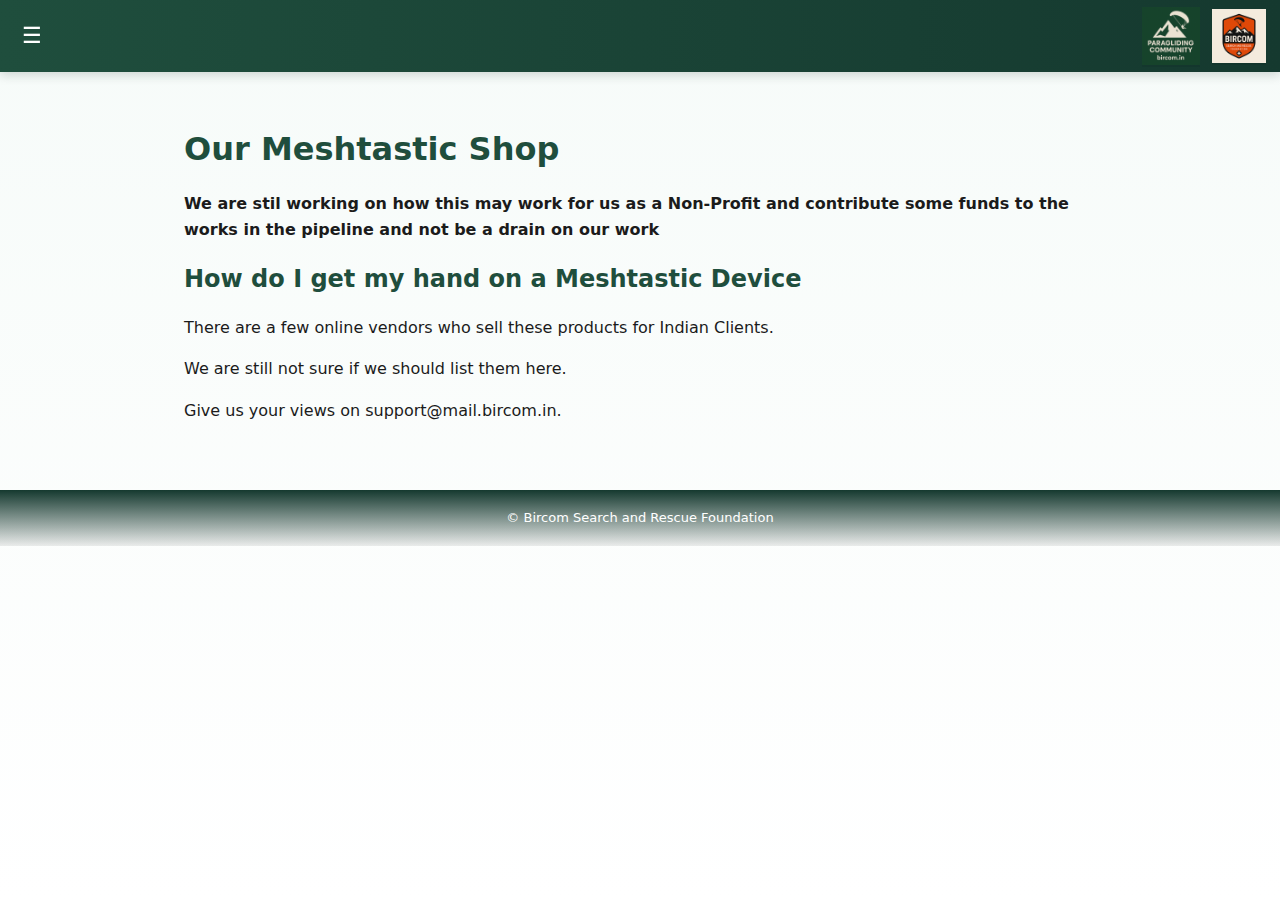
<file: index.html>
<!doctype html>
<html lang="en">
  <head>
    <meta charset="utf-8" />
    <title>Redirecting…</title>
    <meta name="robots" content="noindex" />
    <link rel="canonical" href="https://shop.bircom.in/shop.html" />
    <!-- Instant HTML redirect -->
    <meta http-equiv="refresh" content="0; url=shop.html" />
    <script>
      // JS fallback (also removes this page from history)
      window.location.replace('shop.html');
    </script>
  </head>
  <body>
    <p>If you are not redirected automatically, <a href="https://shop.bircom.in/shop.html">click here</a>.</p>
  </body>
</html>
</file>
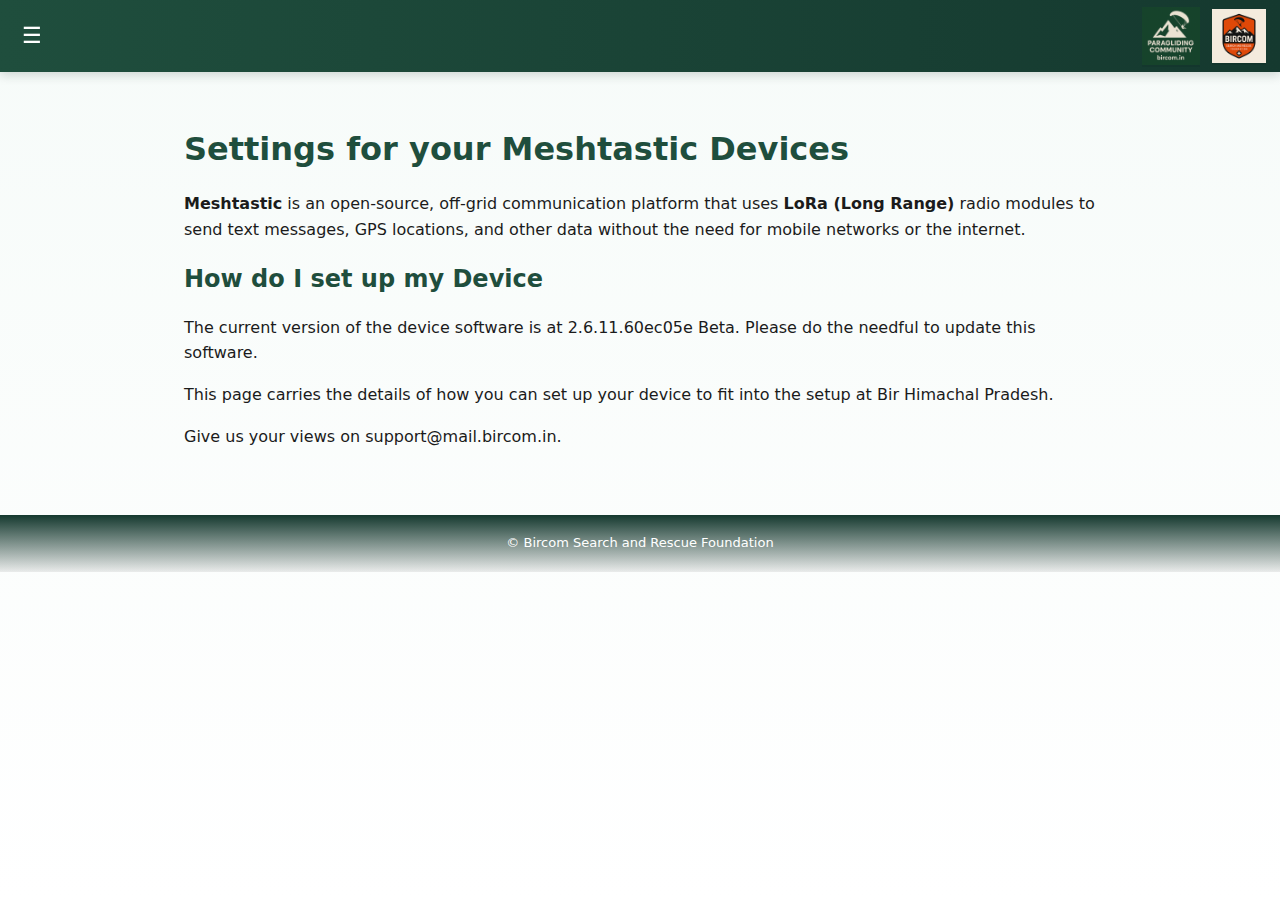
<file: device_setup.html>
<!DOCTYPE html>
<html lang="en">
<head>
  <meta charset="utf-8" />
  <meta name="viewport" content="width=device-width, initial-scale=1.0" />
  <title>Device_setup</title>
  <link rel="stylesheet" href="style.css" />
</head>
<body>
  <!-- Topbar / Header -->
  <header class="topbar" role="banner">
    <div class="topbar-left">
      <button class="menu-toggle" id="menu-toggle" aria-label="Open menu" aria-expanded="false">&#9776;</button>
    </div>
    <div class="logo-group" aria-hidden="false">
      <img src="Paragliding_Community_Logo.png" alt="Paragliding Community" class="logo community-logo">
      <img src="Bircom_SAR_F_Logo.png" alt="Bircom Search and Rescue Foundation" class="logo sar-logo">
    </div>
  </header>

   <!-- Slide-out side menu -->
  <nav class="side-menu" id="side-menu" aria-hidden="true" aria-label="Mobile menu">
    <a href="index.html">Home</a>	
    <a href="https://tracker.bircom.in/">Paragliding Tracker</a>
    <a href="meshtastic.html">Meshtastic Technology</a>
    <a href="device_setup.html">Device Setup</a>
    <a href="donate.html">Donate</a>
    <a href="subscribers.html">Subscribers</a>
    <a href="partners.html">Partners</a>
    <a href="projects.html">Projects</a>
    <a href="shop.html">Shop</a>
    <a href="https://t.me/meshtastic_india">Telegram Group</a>
    <a href="https://sar.bircom.in">Bircom SAR Foundation</a>
    <a href="disclaimer.html">Disclaimer</a>
  </nav>

  <main class="content">

    <h1>Settings for your Meshtastic Devices</h1>

    <p><strong>Meshtastic</strong> is an open-source, off-grid communication platform that uses <strong>LoRa (Long Range)</strong> radio modules to send text messages, GPS locations, and other data without the need for mobile networks or the internet.</p>
    <h2>How do I set up my Device</h2>
    <p>The current version of the device software is at 2.6.11.60ec05e Beta. Please do the needful to update this software.</p>
    <p>This page carries the details of how you can set up your device to fit into the setup at Bir Himachal Pradesh.</p>
    <p> Give us your views on support@mail.bircom.in.</p>
  
  
  </main>
  <footer class="site-footer">
    <div>© Bircom Search and Rescue Foundation</div>
  </footer>
  <script src="script.js"></script>
</body>
</html>
</file>
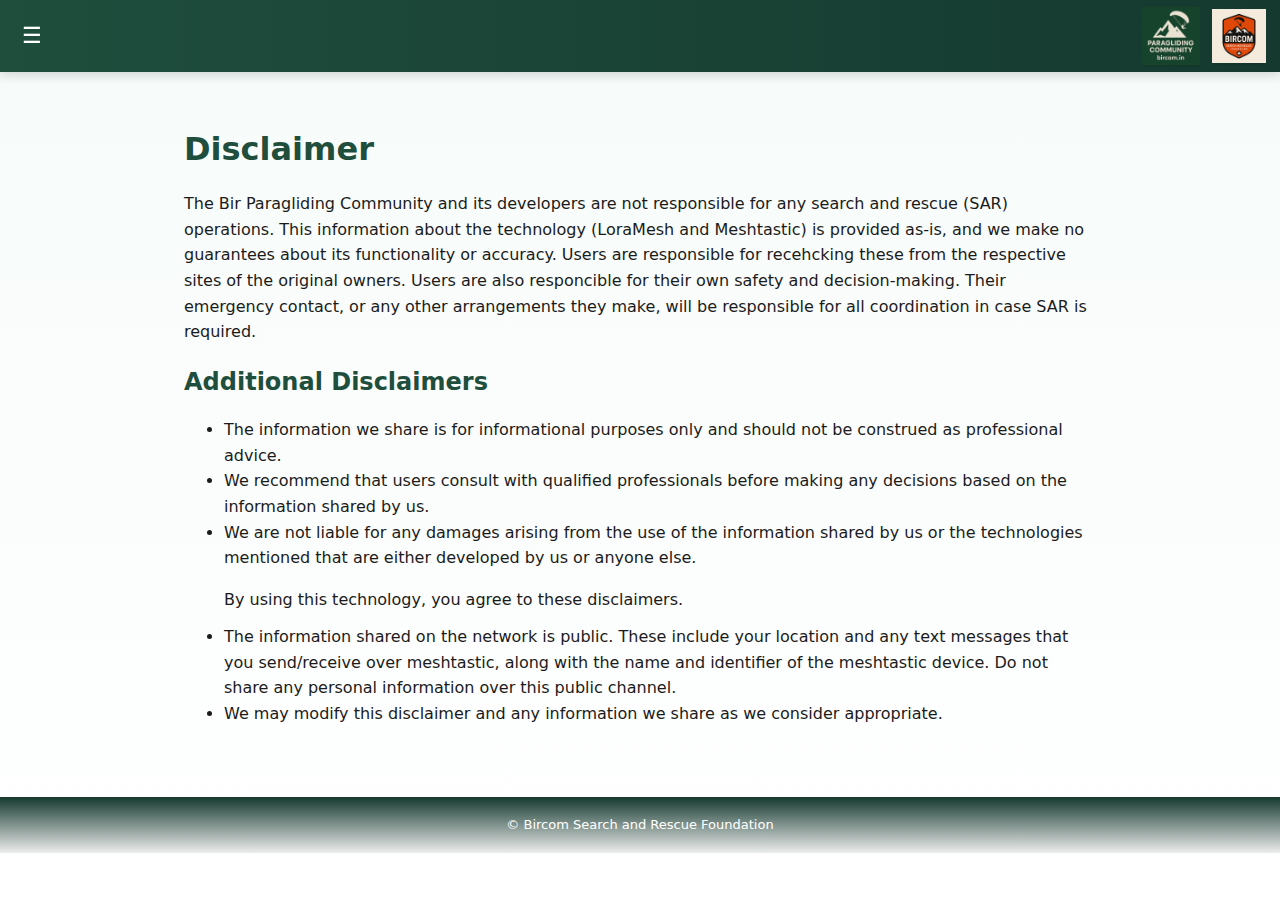
<file: disclaimer.html>
<!DOCTYPE html>
<html lang="en">
<head>
  <meta charset="utf-8" />
  <meta name="viewport" content="width=device-width, initial-scale=1.0" />
  <title>Disclaimer</title>
  <link rel="stylesheet" href="style.css" />
</head>
<body>
  <!-- Topbar / Header -->
  <header class="topbar" role="banner">
    <div class="topbar-left">
      <button class="menu-toggle" id="menu-toggle" aria-label="Open menu" aria-expanded="false">&#9776;</button>
    </div>
    <div class="logo-group" aria-hidden="false">
      <img src="Paragliding_Community_Logo.png" alt="Paragliding Community" class="logo community-logo">
      <img src="Bircom_SAR_F_Logo.png" alt="Bircom Search and Rescue Foundation" class="logo sar-logo">
    </div>
  </header>

  <!-- Slide-out side menu -->
  <nav class="side-menu" id="side-menu" aria-hidden="true" aria-label="Mobile menu">
    <a href="index.html">Home</a>	
    <a href="https://tracker.bircom.in/">Paragliding Tracker</a>
    <a href="meshtastic.html">Meshtastic Technology</a>
    <a href="device_setup.html">Device Setup</a>
    <a href="donate.html">Donate</a>
    <a href="subscribers.html">Subscribers</a>
    <a href="partners.html">Partners</a>
    <a href="projects.html">Projects</a>
    <a href="shop.html">Shop</a>
    <a href="https://t.me/meshtastic_india">Telegram Group</a>
    <a href="https://sar.bircom.in">Bircom SAR Foundation</a>
    <a href="disclaimer.html">Disclaimer</a>
  </nav>

  <main class="content">

    <h1>Disclaimer</h1>
<p>The Bir Paragliding Community and its developers are not responsible for any search and rescue (SAR) operations. This information about the technology (LoraMesh and Meshtastic) is provided as-is, and we make no guarantees about its functionality or accuracy. Users are responsible for recehcking these from the respective sites of the original owners. Users are also responcible for their own safety and decision-making. Their emergency contact, or any other arrangements they make, will be responsible for all coordination in case SAR is required.</p>
<h2>Additional Disclaimers</h2>
<ul>
<li>The information we share is for informational purposes only and should not be construed as professional advice.</li>
<li>We recommend that users consult with qualified professionals before making any decisions based on the information shared by us.</li>
<li>We are not liable for any damages arising from the use of the information shared by us or the technologies mentioned that are either developed by us or anyone else.</li>
<p>By using this technology, you agree to these disclaimers.</p>
<li>The information shared on the network is public. These include your location and any text messages that you send/receive over meshtastic, along with the name and identifier of the meshtastic device. Do not share any personal information over this public channel.</li>
<li>We may modify this disclaimer and any information we share as we consider appropriate.</li>
</ul>
  
  </main>
  <footer class="site-footer">
    <div>© Bircom Search and Rescue Foundation</div>
  </footer>
  <script src="script.js"></script>
</body>
</html>
</file>
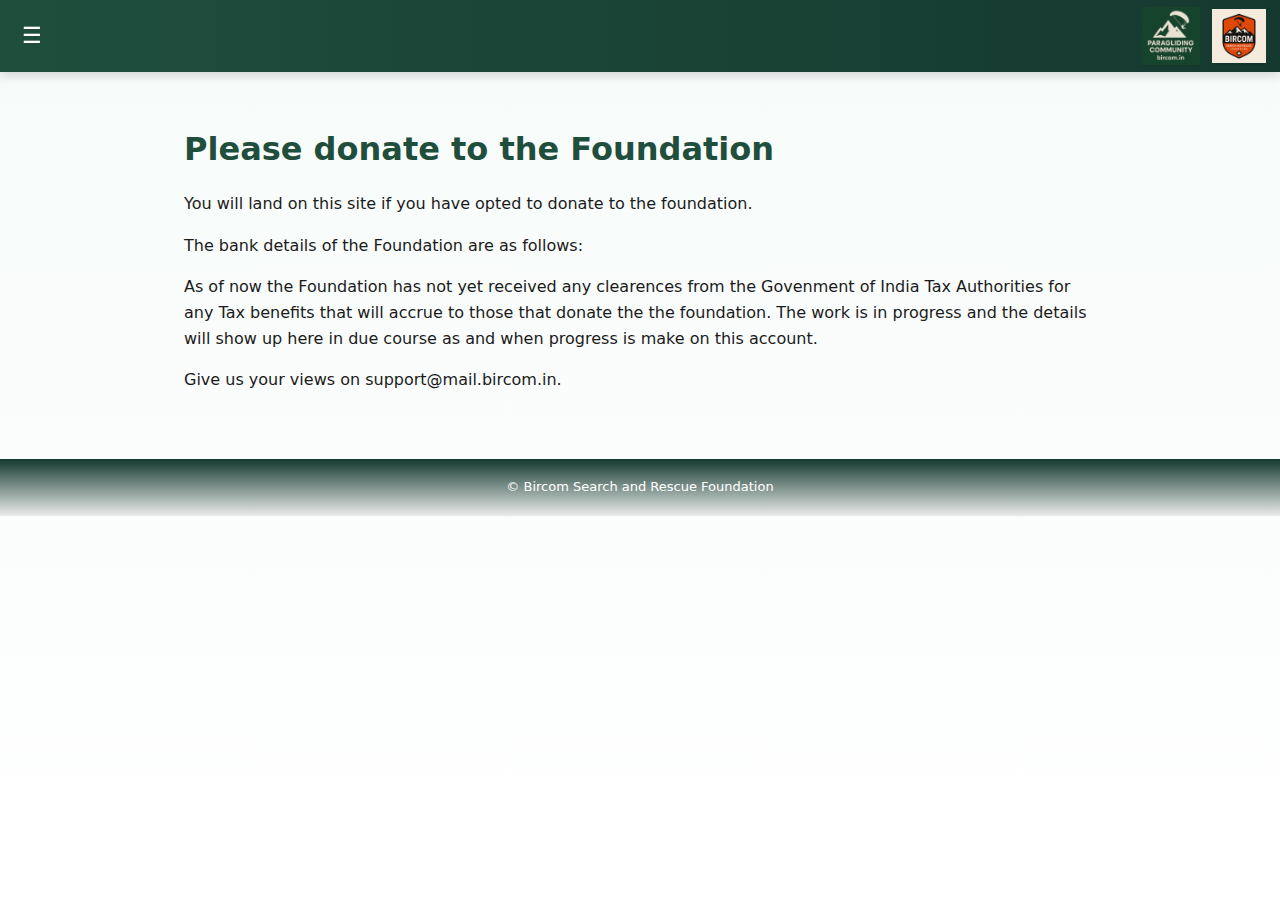
<file: donate.html>
<!DOCTYPE html>
<html lang="en">
<head>
  <meta charset="utf-8" />
  <meta name="viewport" content="width=device-width, initial-scale=1.0" />
  <title>Donate</title>
  <link rel="stylesheet" href="style.css" />
</head>
<body>
  <!-- Topbar / Header -->
  <header class="topbar" role="banner">
    <div class="topbar-left">
      <button class="menu-toggle" id="menu-toggle" aria-label="Open menu" aria-expanded="false">&#9776;</button>
    </div>
    <div class="logo-group" aria-hidden="false">
      <img src="Paragliding_Community_Logo.png" alt="Paragliding Community" class="logo community-logo">
      <img src="Bircom_SAR_F_Logo.png" alt="Bircom Search and Rescue Foundation" class="logo sar-logo">
    </div>
  </header>

  <!-- Slide-out side menu -->
  <nav class="side-menu" id="side-menu" aria-hidden="true" aria-label="Mobile menu">
    <a href="index.html">Home</a>	
    <a href="https://tracker.bircom.in/">Paragliding Tracker</a>
    <a href="meshtastic.html">Meshtastic Technology</a>
    <a href="device_setup.html">Device Setup</a>
    <a href="donate.html">Donate</a>
    <a href="subscribers.html">Subscribers</a>
    <a href="partners.html">Partners</a>
    <a href="projects.html">Projects</a>
    <a href="shop.html">Shop</a>
    <a href="https://t.me/meshtastic_india">Telegram Group</a>
    <a href="https://sar.bircom.in">Bircom SAR Foundation</a>
    <a href="disclaimer.html">Disclaimer</a>
  </nav>

  <main class="content">

    <h1>Please donate to the Foundation</h1>


    <p>You will land on this site if you have opted to donate to the foundation.</p>
    <p>The bank details of the Foundation are as follows:</p>
    <p>As of now the Foundation has not yet received any clearences from the Govenment of India Tax Authorities for any Tax benefits that will accrue to those that donate the the foundation. The work is in progress and the details will show up here in due course as and when progress is make on this account. </p>

    <p> Give us your views on support@mail.bircom.in.</p>
  
  </main>
  <footer class="site-footer">
    <div>© Bircom Search and Rescue Foundation</div>
  </footer>
  <script src="script.js"></script>
</body>
</html>
</file>
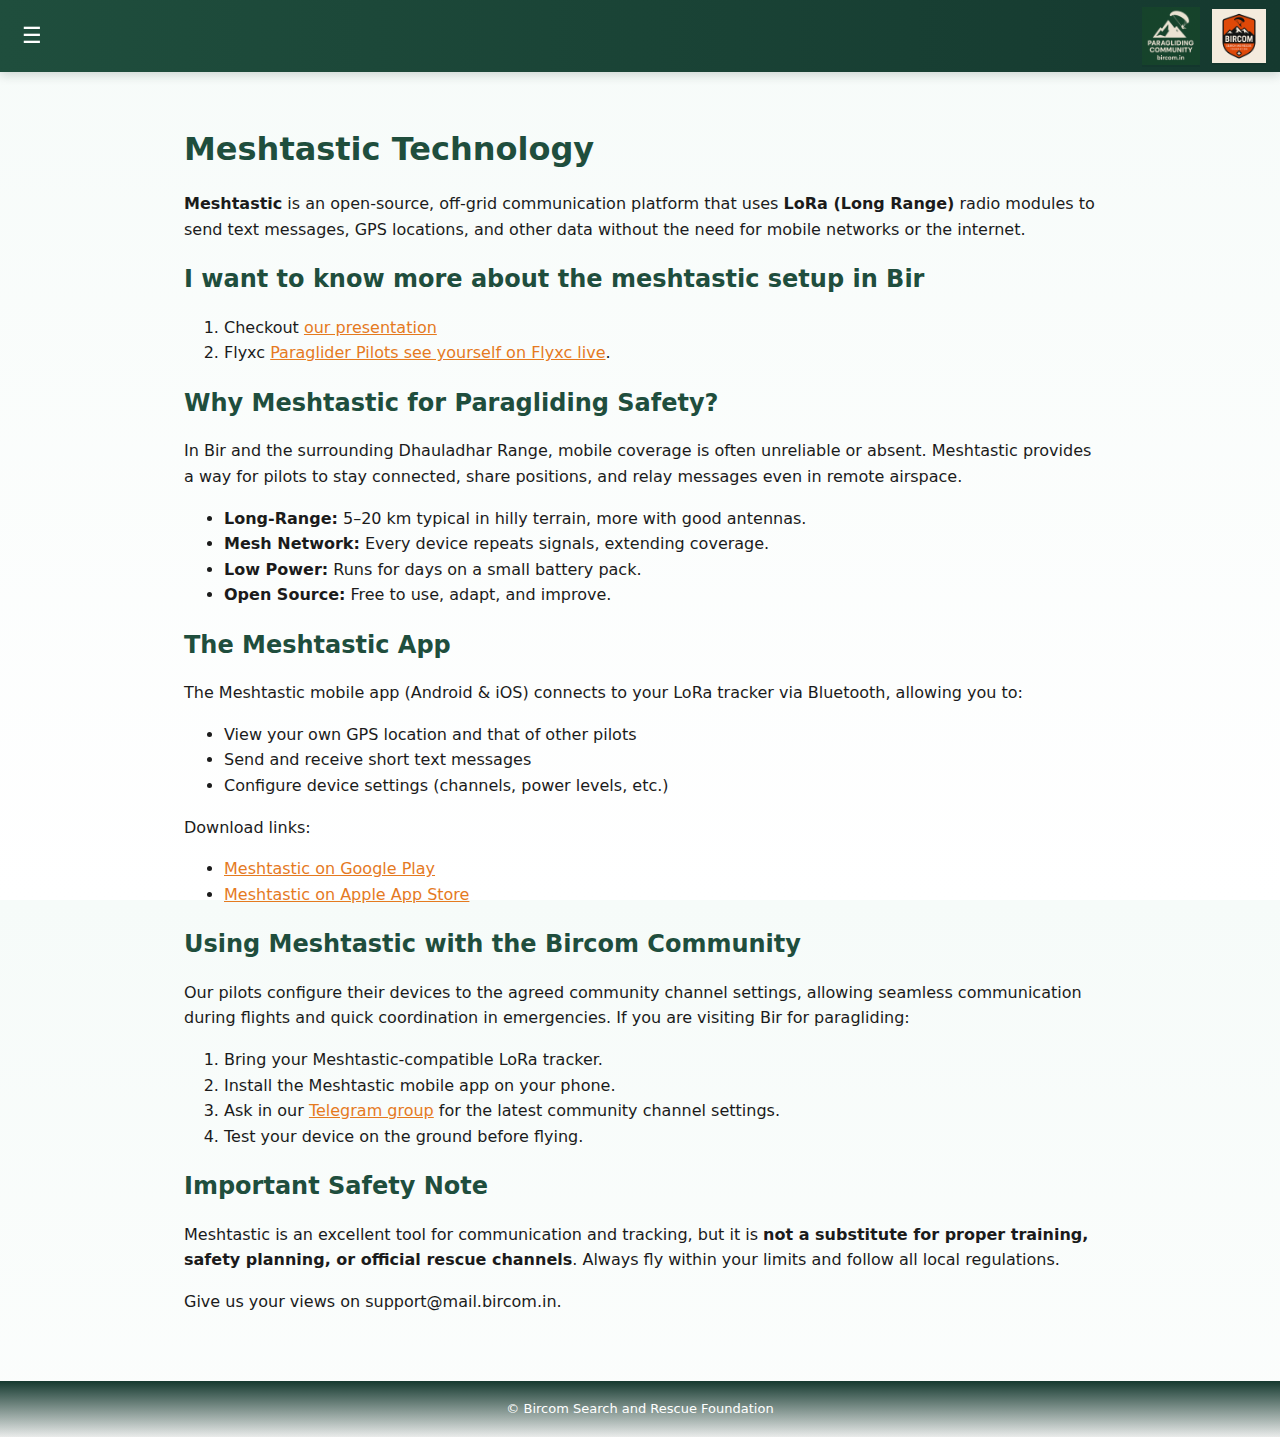
<file: meshtastic.html>
<!DOCTYPE html>
<html lang="en">
<head>
  <meta charset="utf-8" />
  <meta name="viewport" content="width=device-width, initial-scale=1.0" />
  <title>Meshtastic</title>
  <link rel="stylesheet" href="style.css" />
</head>
<body>
  <!-- Topbar / Header -->
  <header class="topbar" role="banner">
    <div class="topbar-left">
      <button class="menu-toggle" id="menu-toggle" aria-label="Open menu" aria-expanded="false">&#9776;</button>
    </div>
    <div class="logo-group" aria-hidden="false">
      <img src="Paragliding_Community_Logo.png" alt="Paragliding Community" class="logo community-logo">
      <img src="Bircom_SAR_F_Logo.png" alt="Bircom Search and Rescue Foundation" class="logo sar-logo">
    </div>
  </header>

  <!-- Slide-out side menu -->
  <nav class="side-menu" id="side-menu" aria-hidden="true" aria-label="Mobile menu">
    <a href="index.html">Home</a>	
    <a href="https://tracker.bircom.in/">Paragliding Tracker</a>
    <a href="meshtastic.html">Meshtastic Technology</a>
    <a href="device_setup.html">Device Setup</a>
    <a href="donate.html">Donate</a>
    <a href="subscribers.html">Subscribers</a>
    <a href="partners.html">Partners</a>
    <a href="projects.html">Projects</a>
    <a href="shop.html">Shop</a>
    <a href="https://t.me/meshtastic_india">Telegram Group</a>
    <a href="https://sar.bircom.in">Bircom SAR Foundation</a>
    <a href="disclaimer.html">Disclaimer</a>
  </nav>

  <main class="content">

    <h1>Meshtastic Technology</h1>

    <p><strong>Meshtastic</strong> is an open-source, off-grid communication platform that uses <strong>LoRa (Long Range)</strong> radio modules to send text messages, GPS locations, and other data without the need for mobile networks or the internet.</p>
    <h2>I want to know more about the meshtastic setup in Bir</h2>
    <ol>
      <li>Checkout <a href="https://bit.ly/MeshtasticBir">our presentation</a></li>
      <li>Flyxc <a href="https://www.facebook.com/flyxcapp/posts/pfbid025uurSJCqifq2B89vPyzr3DhV7xVSW4ButwDJt7vm9yS16tb32GSDxMgiY3M21C4il">Paraglider Pilots see yourself on Flyxc live</a>.</li>
      
    </ol>
    <h2>Why Meshtastic for Paragliding Safety?</h2>
    <p>In Bir and the surrounding Dhauladhar Range, mobile coverage is often unreliable or absent. Meshtastic provides a way for pilots to stay connected, share positions, and relay messages even in remote airspace.</p>
    <ul>
      <li><strong>Long-Range:</strong> 5–20 km typical in hilly terrain, more with good antennas.</li>
      <li><strong>Mesh Network:</strong> Every device repeats signals, extending coverage.</li>
      <li><strong>Low Power:</strong> Runs for days on a small battery pack.</li>
      <li><strong>Open Source:</strong> Free to use, adapt, and improve.</li>
    </ul>

    <h2>The Meshtastic App</h2>
    <p>The Meshtastic mobile app (Android & iOS) connects to your LoRa tracker via Bluetooth, allowing you to:</p>
    <ul>
      <li>View your own GPS location and that of other pilots</li>
      <li>Send and receive short text messages</li>
      <li>Configure device settings (channels, power levels, etc.)</li>
    </ul>
    <p>Download links:</p>
    <ul>
      <li><a href="https://play.google.com/store/apps/details?id=com.geeksville.mesh">Meshtastic on Google Play</a></li>
      <li><a href="https://apps.apple.com/app/meshtastic/id6478971148">Meshtastic on Apple App Store</a></li>
    </ul>

    <h2>Using Meshtastic with the Bircom Community</h2>
    <p>Our pilots configure their devices to the agreed community channel settings, allowing seamless communication during flights and quick coordination in emergencies. If you are visiting Bir for paragliding:</p>
    <ol>
      <li>Bring your Meshtastic-compatible LoRa tracker.</li>
      <li>Install the Meshtastic mobile app on your phone.</li>
      <li>Ask in our <a href="https://t.me/meshtastic_india">Telegram group</a> for the latest community channel settings.</li>
      <li>Test your device on the ground before flying.</li>
    </ol>

    <h2>Important Safety Note</h2>
    <p>Meshtastic is an excellent tool for communication and tracking, but it is <strong>not a substitute for proper training, safety planning, or official rescue channels</strong>. Always fly within your limits and follow all local regulations.</p>
    <p> Give us your views on support@mail.bircom.in.</p>
  
  
  </main>
  <footer class="site-footer">
    <div>© Bircom Search and Rescue Foundation</div>
  </footer>
  <script src="script.js"></script>
</body>
</html>
</file>
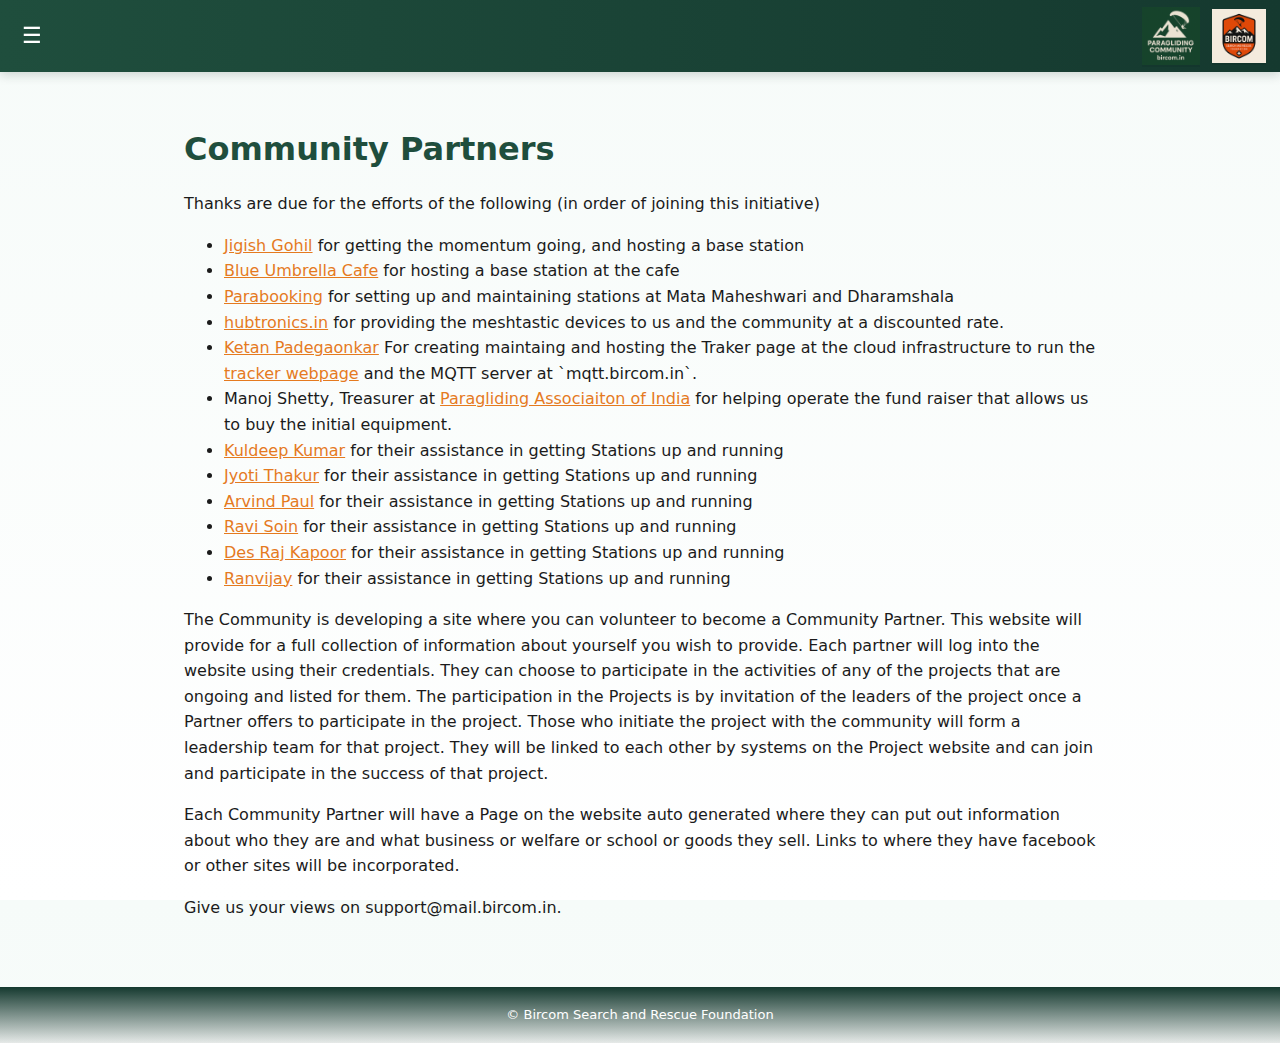
<file: partners.html>
<!DOCTYPE html>
<html lang="en">
<head>
  <meta charset="utf-8" />
  <meta name="viewport" content="width=device-width, initial-scale=1.0" />
  <title>Partners</title>
  <link rel="stylesheet" href="style.css" />
</head>
<body>
  <!-- Topbar / Header -->
  <header class="topbar" role="banner">
    <div class="topbar-left">
      <button class="menu-toggle" id="menu-toggle" aria-label="Open menu" aria-expanded="false">&#9776;</button>
    </div>
    <div class="logo-group" aria-hidden="false">
      <img src="Paragliding_Community_Logo.png" alt="Paragliding Community" class="logo community-logo">
      <img src="Bircom_SAR_F_Logo.png" alt="Bircom Search and Rescue Foundation" class="logo sar-logo">
    </div>
  </header>

  <!-- Slide-out side menu -->
  <nav class="side-menu" id="side-menu" aria-hidden="true" aria-label="Mobile menu">
    <a href="index.html">Home</a>	
    <a href="https://tracker.bircom.in/">Paragliding Tracker</a>
    <a href="meshtastic.html">Meshtastic Technology</a>
    <a href="device_setup.html">Device Setup</a>
    <a href="donate.html">Donate</a>
    <a href="subscribers.html">Subscribers</a>
    <a href="partners.html">Partners</a>
    <a href="projects.html">Projects</a>
    <a href="shop.html">Shop</a>
    <a href="https://t.me/meshtastic_india">Telegram Group</a>
    <a href="https://sar.bircom.in">Bircom SAR Foundation</a>
    <a href="disclaimer.html">Disclaimer</a>
  </nav>

  <main class="content">
 
    
<h1>Community Partners</h1>
<p>Thanks are due for the efforts of the following (in order of joining this initiative)</p>
<ul>
<li><a href="https://paraguide.in">Jigish Gohil</a> for getting the momentum going, and hosting a base station</li>
<li><a href="https://maps.app.goo.gl/prnwhDuJSSqTmKNy7">Blue Umbrella Cafe</a> for hosting a base station at the cafe</li>
<li><a href="https://parabooking.com/">Parabooking</a> for setting up and maintaining stations at Mata Maheshwari and Dharamshala</li>
<li><a href="https://hubtronics.in">hubtronics.in</a> for providing the meshtastic devices to us and the community at a discounted rate.</li>
<li><a href="https://github.com/ketan">Ketan Padegaonkar</a> For creating maintaing and hosting the Traker page  at the cloud infrastructure to run the <a href="https://tracker.bircom.in">tracker webpage</a> and the MQTT server at `mqtt.bircom.in`.</li>
<li>Manoj Shetty, Treasurer at <a href="https://www.paraglidingassociationofindia.org/">Paragliding Associaiton of India</a> for helping operate the fund raiser that allows us to buy the initial equipment.</li>
<li><a href="https://www.facebook.com/kuldeep.kumar.118570">Kuldeep Kumar</a> for their assistance in getting Stations up and running</li>
<li><a href="https://www.facebook.com/jyoti.thakur.7161953">Jyoti Thakur</a> for their assistance in getting Stations up and running</li>
<li><a href="https://www.facebook.com/arvind.paul.96">Arvind Paul</a> for their assistance in getting Stations up and running</li>
<li><a href="https://www.facebook.com/ravi.son.37">Ravi Soin</a> for their assistance in getting Stations up and running</li>
<li><a href="https://www.facebook.com/desh.raj.520">Des Raj Kapoor</a> for their assistance in getting Stations up and running</li>
<li><a href="https://www.facebook.com/ranvijay.vardhan.5">Ranvijay</a> for their assistance in getting Stations up and running</li>
</ul>

<p>The Community is developing a site where you can volunteer to become a Community Partner. This website will provide for a full collection of information about yourself you wish to provide. Each partner will log into the website using their credentials. They can choose to participate in the activities of any of the projects that are ongoing and listed for them. The participation in the Projects is by invitation of the leaders of the project once a Partner offers to participate in the project. Those who initiate the project with the community will form a leadership team for that project. They will be linked to each other by systems on the Project website and can join and participate in the success of that project.</p>

<p>Each Community Partner will have a Page on the website auto generated where they can put out information about who they are and what business or welfare or school or goods they sell. Links to where they have facebook or other sites will be incorporated.</p>
<p> Give us your views on support@mail.bircom.in.</p>
  
  </main>
  <footer class="site-footer">
    <div>© Bircom Search and Rescue Foundation</div>
  </footer>
  <script src="script.js"></script>
</body>
</html>
</file>
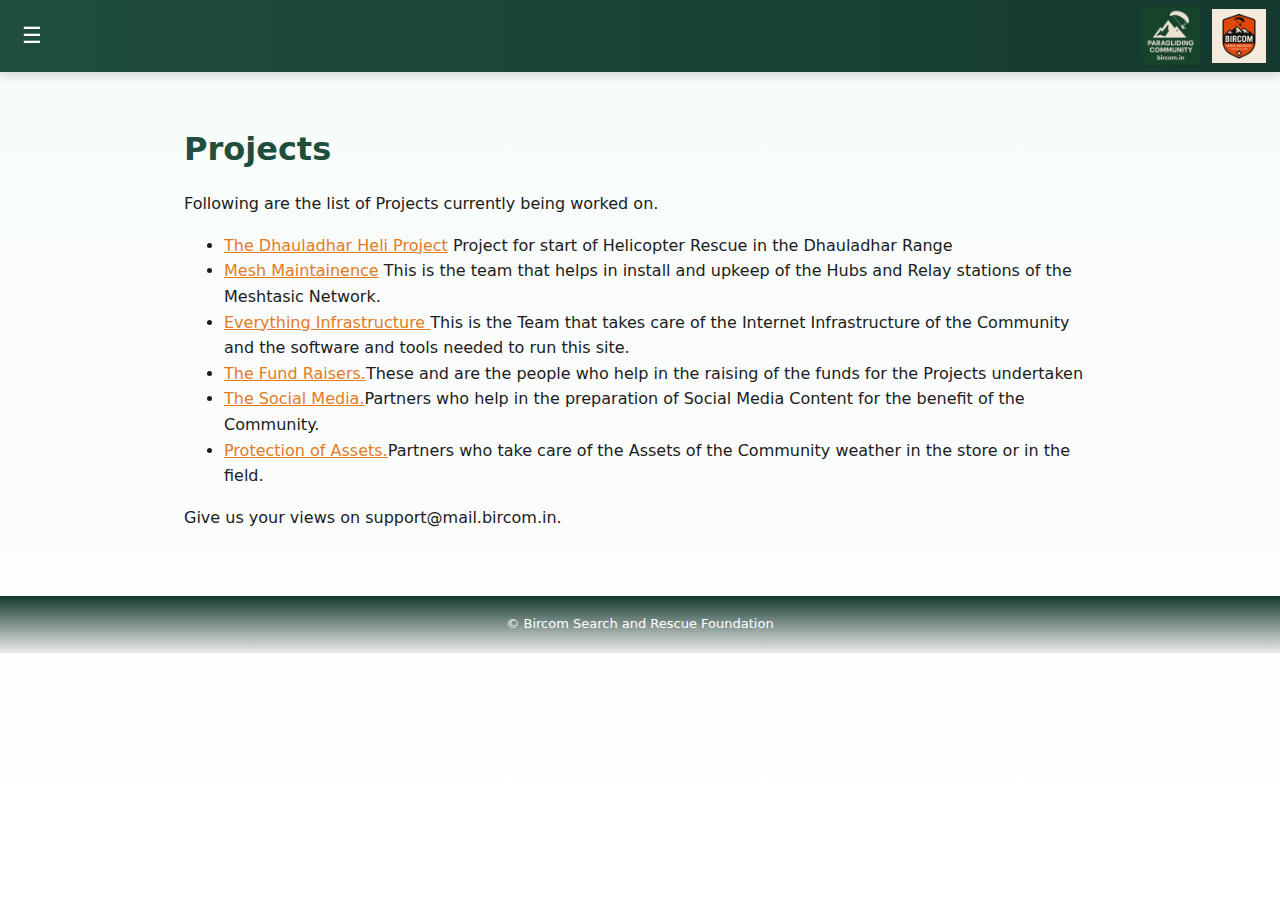
<file: projects.html>
<!DOCTYPE html>
<html lang="en">
<head>
  <meta charset="utf-8" />
  <meta name="viewport" content="width=device-width, initial-scale=1.0" />
  <title>Projects</title>
  <link rel="stylesheet" href="style.css" />
</head>
<body>
  <!-- Topbar / Header -->
  <header class="topbar" role="banner">
    <div class="topbar-left">
      <button class="menu-toggle" id="menu-toggle" aria-label="Open menu" aria-expanded="false">&#9776;</button>
    </div>
    <div class="logo-group" aria-hidden="false">
      <img src="Paragliding_Community_Logo.png" alt="Paragliding Community" class="logo community-logo">
      <img src="Bircom_SAR_F_Logo.png" alt="Bircom Search and Rescue Foundation" class="logo sar-logo">
    </div>
  </header>

  <!-- Slide-out side menu -->
  <nav class="side-menu" id="side-menu" aria-hidden="true" aria-label="Mobile menu">
    <a href="index.html">Home</a>	
    <a href="https://tracker.bircom.in/">Paragliding Tracker</a>
    <a href="meshtastic.html">Meshtastic Technology</a>
    <a href="device_setup.html">Device Setup</a>
    <a href="donate.html">Donate</a>
    <a href="subscribers.html">Subscribers</a>
    <a href="partners.html">Partners</a>
    <a href="projects.html">Projects</a>
    <a href="shop.html">Shop</a>
    <a href="https://t.me/meshtastic_india">Telegram Group</a>
    <a href="https://sar.bircom.in">Bircom SAR Foundation</a>
    <a href="disclaimer.html">Disclaimer</a>
  </nav>

  <main class="content">

    
    <h1>Projects</h1>
    <p>Following are the list of Projects currently being worked on.</p>
    <ul>
    <li><a href="https://projects.bircom.in/Heli_Dhauladhar">The Dhauladhar Heli Project</a> Project for start of Helicopter Rescue in the Dhauladhar Range</li>
    <li><a href="https://projects.bircom.in/Mesh_Maintainence">Mesh Maintainence</a> This is the team that helps in install and upkeep of the Hubs and Relay stations of the Meshtasic Network.</li>
    <li><a href="https://projects.bircom.in/Tech_Infra">Everything Infrastructure </a>This is the Team that takes care of the Internet Infrastructure of the Community and the software and tools needed to run this site.</li>
    <li><a href="https://projects.bircom.in/Fund_Raising">The Fund Raisers.</a>These and are the people who help in the raising of the funds for the Projects undertaken</li>
    <li><a href="https://projects.bircom.in/Social_Media">The Social Media.</a>Partners who help in the preparation of Social Media Content for the benefit of the Community.</li>
    <li><a href="https://projects.bircom.in/Assest_Protection">Protection of Assets.</a>Partners who take care of the Assets of the Community weather in the store or in the field.</li>

    </ul>

    <p> Give us your views on support@mail.bircom.in.</p>
  
  </main>
  <footer class="site-footer">
    <div>© Bircom Search and Rescue Foundation</div>
  </footer>
  <script src="script.js"></script>
</body>
</html>
</file>
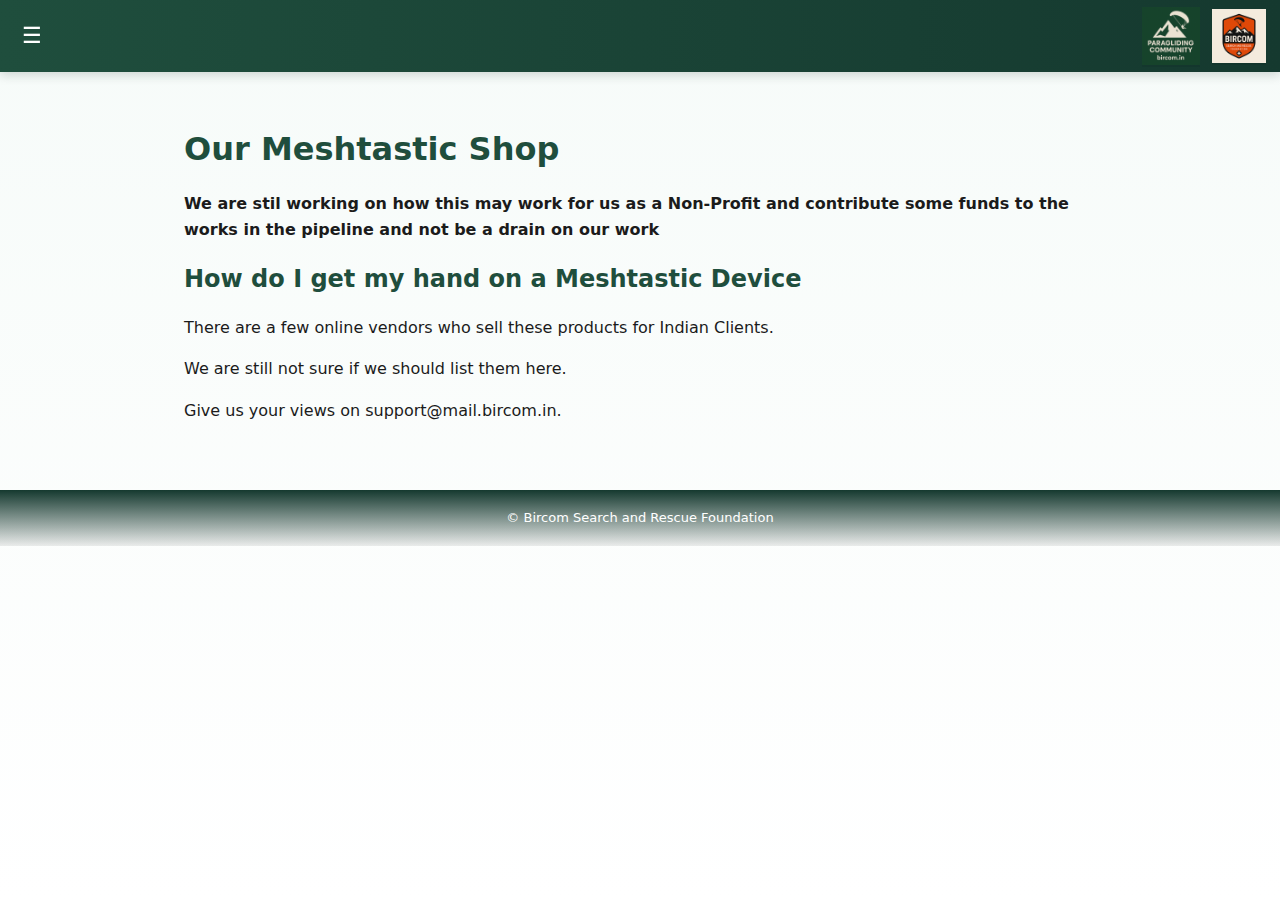
<file: shop.html>
<!DOCTYPE html>
<html lang="en">
<head>
  <meta charset="utf-8" />
  <meta name="viewport" content="width=device-width, initial-scale=1.0" />
  <title>Shop</title>
  <link rel="stylesheet" href="style.css" />
</head>
<body>
  <!-- Topbar / Header -->
  <header class="topbar" role="banner">
    <div class="topbar-left">
      <button class="menu-toggle" id="menu-toggle" aria-label="Open menu" aria-expanded="false">&#9776;</button>
    </div>
    <div class="logo-group" aria-hidden="false">
      <img src="Paragliding_Community_Logo.png" alt="Paragliding Community" class="logo community-logo">
      <img src="Bircom_SAR_F_Logo.png" alt="Bircom Search and Rescue Foundation" class="logo sar-logo">
    </div>
  </header>

<!-- Slide-out side menu -->
<nav class="side-menu" id="side-menu" aria-hidden="true" aria-label="Mobile menu">
  <a href="https://bircom.in/">Home</a>
  <a href="https://tracker.bircom.in/">Paragliding Tracker</a>
  <a href="https://bircom.in/meshtastic.html">Meshtastic Technology</a>
  <a href="https://bircom.in/device_setup.html">Device Setup</a>
  <a href="https://donate.bircom.in/donate.html">Donate</a>
  <a href="https://bircom.in/subscribers.html">Subscribers</a>
  <a href="https://partners.bircom.in/partners.html">Partners</a>
  <a href="https://projects.bircom.in/projects.html">Projects</a>
  <a href="https://shop.bircom.in/shop.html">Shop</a>
  <a href="https://t.me/meshtastic_india">Telegram Group</a>
  <a href="https://sar.bircom.in/">Bircom SAR Foundation</a>
  <a href="https://bircom.in/disclaimer.html">Disclaimer</a>
</nav>

  
  <main class="content">

    <h1>Our Meshtastic Shop</h1>

    <p><strong>We are stil working on how this may work for us as a Non-Profit and contribute some funds to the works in the pipeline and not be a drain on our work</strong> </p>
    <h2>How do I get my hand on a Meshtastic Device</h2>
    <p>There are a few online vendors who sell these products for Indian Clients.</p>
    <p>We are still not sure if we should list them here.</p>
    <p> Give us your views on support@mail.bircom.in.</p>
  
  
  </main>
  <footer class="site-footer">
    <div>© Bircom Search and Rescue Foundation</div>
  </footer>
  <script src="script.js"></script>
</body>
</html>
</file>
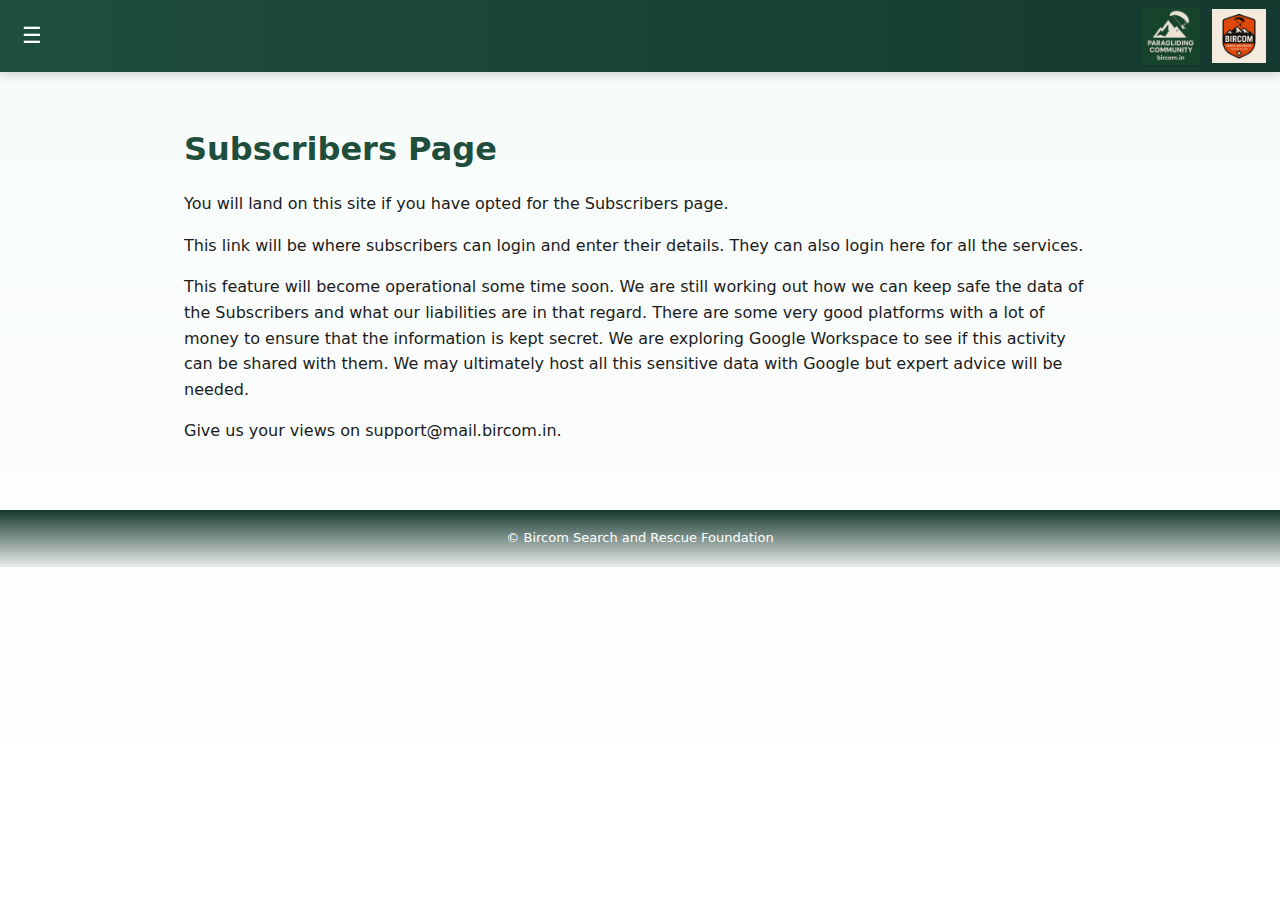
<file: subscribers.html>
<!DOCTYPE html>
<html lang="en">
<head>
  <meta charset="utf-8" />
  <meta name="viewport" content="width=device-width, initial-scale=1.0" />
  <title>Subscribers</title>
  <link rel="stylesheet" href="style.css" />
</head>
<body>
  <!-- Topbar / Header -->
  <header class="topbar" role="banner">
    <div class="topbar-left">
      <button class="menu-toggle" id="menu-toggle" aria-label="Open menu" aria-expanded="false">&#9776;</button>
    </div>
    <div class="logo-group" aria-hidden="false">
      <img src="Paragliding_Community_Logo.png" alt="Paragliding Community" class="logo community-logo">
      <img src="Bircom_SAR_F_Logo.png" alt="Bircom Search and Rescue Foundation" class="logo sar-logo">
    </div>
  </header>

  <!-- Slide-out side menu -->
  <nav class="side-menu" id="side-menu" aria-hidden="true" aria-label="Mobile menu">
    <a href="index.html">Home</a>	
    <a href="https://tracker.bircom.in/">Paragliding Tracker</a>
    <a href="meshtastic.html">Meshtastic Technology</a>
    <a href="device_setup.html">Device Setup</a>
    <a href="donate.html">Donate</a>
    <a href="subscribers.html">Subscribers</a>
    <a href="partners.html">Partners</a>
    <a href="projects.html">Projects</a>
    <a href="shop.html">Shop</a>
    <a href="https://t.me/meshtastic_india">Telegram Group</a>
    <a href="https://sar.bircom.in">Bircom SAR Foundation</a>
    <a href="disclaimer.html">Disclaimer</a>
  </nav>

  <main class="content">

    <h1>Subscribers Page</h1>


    <p>You will land on this site if you have opted for the Subscribers page.</p>
    <p>This link will be where subscribers can login and enter their details. They can also login here for all the services.</p>
    <p>This feature will become operational some time soon. We are still working out how we can keep safe the data of the Subscribers and what our liabilities are in that regard. There are some very good platforms with a lot of money to ensure that the information is kept secret. We are exploring Google Workspace to see if this activity can be shared with them. We may ultimately host all this sensitive data with Google but expert advice will be needed.</p>

    <p> Give us your views on support@mail.bircom.in.</p>
  
  </main>
  <footer class="site-footer">
    <div>© Bircom Search and Rescue Foundation</div>
  </footer>
  <script src="script.js"></script>
</body>
</html>
</file>
<file: style.css>
/* Updated style.css for Paragliding Community theme */
:root{
  --brand: #1F4E3D;
  --brand-dark: #15392f;
  --accent: #e57a1f;
  --text: #1b1b1b;
  --muted: #6b7a72;
  --bg-top: #f6fbf9;
  --bg-bottom: #ffffff;
}
*{box-sizing:border-box}
html,body{height:100%}
body{
  margin:0;
  font-family: "Inter", "Open Sans", system-ui, -apple-system, "Segoe UI", Roboto, "Helvetica Neue", Arial;
  background: linear-gradient(to bottom, var(--bg-top), var(--bg-bottom));
  color:var(--text);
  -webkit-font-smoothing:antialiased;
  -moz-osx-font-smoothing:grayscale;
  line-height:1.6;
  padding-top:72px;
}
.topbar{
  position:fixed;top:0;left:0;right:0;height:72px;
  display:flex;align-items:center;justify-content:space-between;
  padding:0 14px;background: linear-gradient(90deg,var(--brand), var(--brand-dark));
  color:#fff;z-index:40;box-shadow:0 3px 10px rgba(15,40,34,0.18);
}
.topbar-left{display:flex;align-items:center;gap:12px;}
.menu-toggle{
  background:none;border:0;color:#fff;font-size:22px;line-height:1;
  padding:8px;display:inline-flex;align-items:center;justify-content:center;cursor:pointer;
}
.logo-group{display:flex;align-items:center;gap:12px;}
.logo{max-height:56px;height:auto;display:block;filter: drop-shadow(0 2px 0 rgba(0,0,0,0.06));}
.community-logo{max-height:58px;}
.sar-logo{max-height:54px;}
.side-menu{
  position:fixed;top:0;left:-320px;width:320px;max-width:88%;height:100%;
  background:var(--brand-dark);color:#fff;padding:78px 12px 12px 12px;
  transition:left 0.28s ease;z-index:60;overflow:auto;
}
.side-menu a{display:block;padding:3px 9px;color:#fff;text-decoration:none;border-radius:6px;margin-bottom:6px;font-weight:600;}
.side-menu a:hover{ background: rgba(255,255,255,0.04) }
.side-menu.open{ left:0 }
.content{max-width:980px;margin:0 auto;padding:22px;padding-bottom:64px;background:transparent;}
@media (min-width:768px){.content{padding:34px;}}
h1,h2,h3{color:var(--brand);margin-top:18px;margin-bottom:8px;font-weight:700;}
p{color:var(--text);margin-bottom:12px;}
a{color:var(--accent);text-decoration:underline;}
.site-footer{text-align:center;padding:18px;color:#fff;font-size:13px;
  background: linear-gradient(180deg,var(--brand-dark), rgba(0,0,0,0.07));margin-top:20px;}
a, button{-webkit-tap-highlight-color: rgba(0,0,0,0.05)}
img{max-width:100%;height:auto;display:block}
pre{white-space:pre-wrap;word-break:break-word;background:rgba(17,34,51,0.03);padding:12px;border-radius:8px;overflow:auto}

.logos-row{
  display:flex;
  gap:18px;
  align-items:center;
  margin-top:12px;
  flex-wrap:wrap;
}
.logos-row img{
  max-width:none;
  width:280px;
  height:auto;
}
</file>
